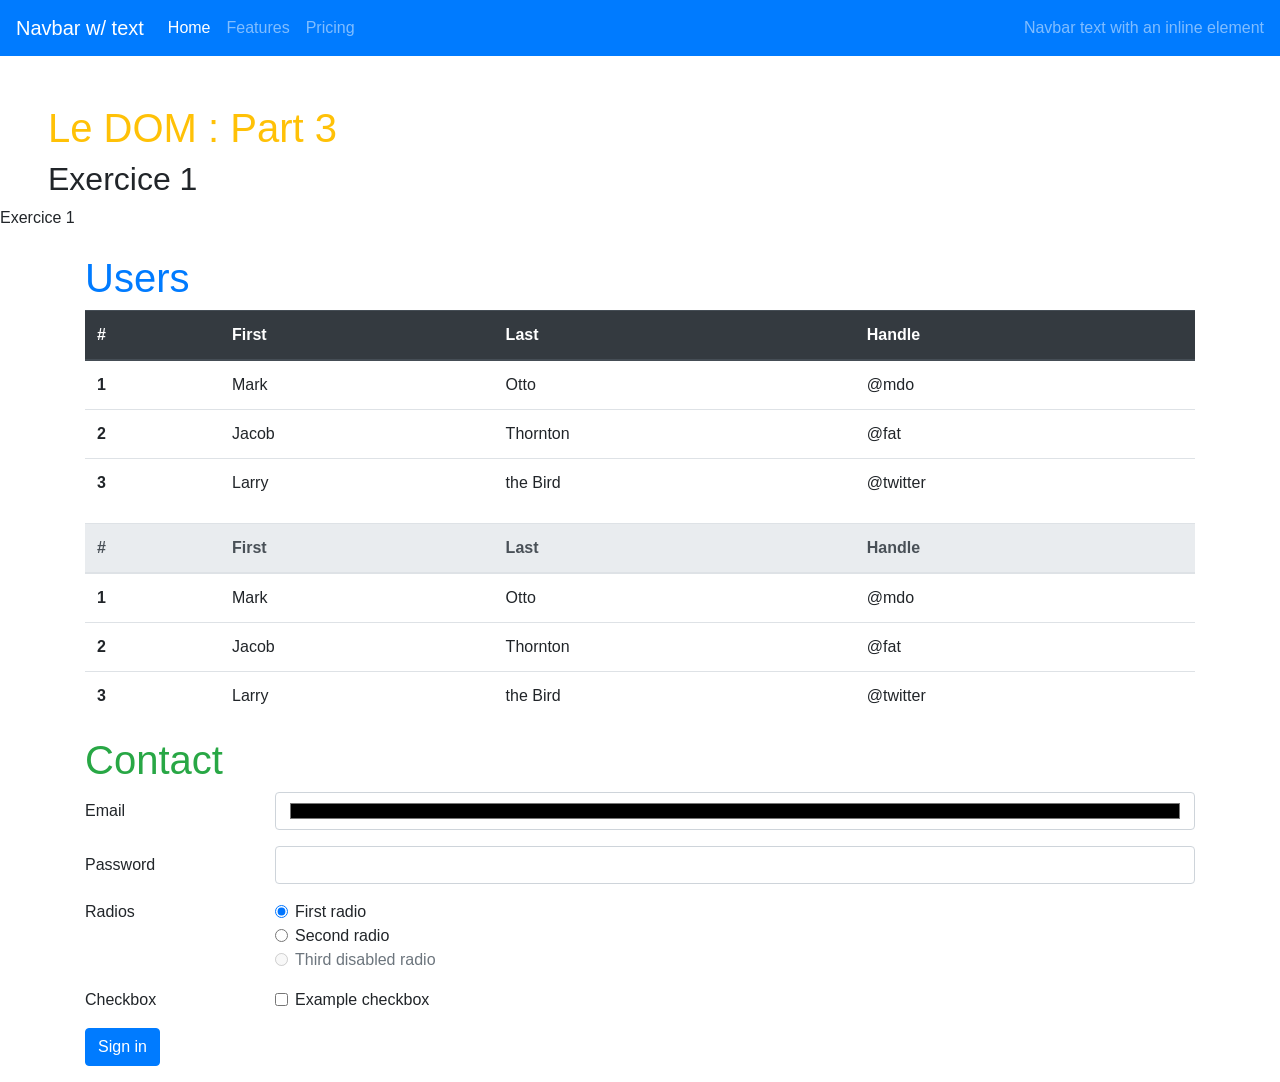
<file: dom_recuperation_elements_part3_exercice1/index.html>
<!DOCTYPE html>
<html lang="en">
<head>
    <meta charset="UTF-8">
    <meta name="viewport" content="width=device-width, initial-scale=1.0">
    <link rel="stylesheet" href="https://stackpath.bootstrapcdn.com/bootstrap/4.5.2/css/bootstrap.min.css" integrity="sha384-JcKb8q3iqJ61gNV9KGb8thSsNjpSL0n8PARn9HuZOnIxN0hoP+VmmDGMN5t9UJ0Z" crossorigin="anonymous">
    <title>DOM - Récupération des éléments et de leurs attributs</title>
</head>
<body>
    <nav class="navbar navbar-dark bg-primary navbar-expand-lg ">
        <a class="navbar-brand" href="www.navbar.be">Navbar w/ text</a>
        <button class="navbar-toggler" type="button" data-toggle="collapse" data-target="#navbarText" aria-controls="navbarText" aria-expanded="false" aria-label="Toggle navigation">
          <span class="navbar-toggler-icon"></span>
        </button>
        <div class="collapse navbar-collapse" id="navbarText">
          <ul class="navbar-nav mr-auto">
            <li class="nav-item active">
              <a class="nav-link" href="www.home.be">Home <span class="sr-only">(current)</span></a>
            </li>
            <li class="nav-item">
              <a class="nav-link" href="www.features.be">Features</a>
            </li>
            <li class="nav-item">
              <a class="nav-link" href="www.princing.be">Pricing</a>
            </li>
          </ul>
          <span class="navbar-text">
            Navbar text with an inline element
          </span>
        </div>
      </nav>
      <h1 class="text-warning mt-5 ml-5">Le DOM : Part 3</h1>
      <h2 class="ml-5">Exercice</h2>
      <p></p>
      <div class="container mt-4">
        <section id="users">      
            <h1 class="text-primary">Users</h1>   
            <table class="table">
                <thead class="thead-dark">
                <tr>
                    <th scope="col">#</th>
                    <th scope="col">First</th>
                    <th scope="col">Last</th>
                    <th scope="col">Handle</th>
                </tr>
                </thead>
                <tbody>
                <tr>
                    <th scope="row">1</th>
                    <td>Mark</td>
                    <td>Otto</td>
                    <td>@mdo</td>
                </tr>
                <tr>
                    <th scope="row">2</th>
                    <td>Jacob</td>
                    <td>Thornton</td>
                    <td>@fat</td>
                </tr>
                <tr>
                    <th scope="row">3</th>
                    <td>Larry</td>
                    <td>the Bird</td>
                    <td>@twitter</td>
                </tr>
                </tbody>
            </table>
            
            <table class="table">
                <thead class="thead-light">
                <tr>
                    <th scope="col">#</th>
                    <th scope="col">First</th>
                    <th scope="col">Last</th>
                    <th scope="col">Handle</th>
                </tr>
                </thead>
                <tbody>
                <tr>
                    <th scope="row">1</th>
                    <td>Mark</td>
                    <td>Otto</td>
                    <td>@mdo</td>
                </tr>
                <tr>
                    <th scope="row">2</th>
                    <td>Jacob</td>
                    <td>Thornton</td>
                    <td>@fat</td>
                </tr>
                <tr>
                    <th scope="row">3</th>
                    <td>Larry</td>
                    <td>the Bird</td>
                    <td>@twitter</td>
                </tr>
                </tbody>
            </table>
        </section>
        <section id="contact">
            <h1 class="text-success">Contact</h1>   
            <form>
                <div class="form-group row">
                  <label for="inputEmail3" class="col-sm-2 col-form-label">Email</label>
                  <div class="col-sm-10">
                    <input type="email" class="form-control" id="inputEmail3">
                  </div>
                </div>
                <div class="form-group row">
                  <label for="inputPassword3" class="col-sm-2 col-form-label">Password</label>
                  <div class="col-sm-10">
                    <input class="form-control" id="inputPassword3">
                  </div>
                </div>
                <fieldset class="form-group">
                  <div class="row">
                    <legend class="col-form-label col-sm-2 pt-0">Radios</legend>
                    <div class="col-sm-10">
                      <div class="form-check">
                        <input class="form-check-input" type="radio" name="gridRadios" id="gridRadios1" value="option1" checked>
                        <label class="form-check-label" for="gridRadios1">
                          First radio
                        </label>
                      </div>
                      <div class="form-check">
                        <input class="form-check-input" type="radio" name="gridRadios" id="gridRadios2" value="option2">
                        <label class="form-check-label" for="gridRadios2">
                          Second radio
                        </label>
                      </div>
                      <div class="form-check disabled">
                        <input class="form-check-input" type="radio" name="gridRadios" id="gridRadios3" value="option3" disabled>
                        <label class="form-check-label" for="gridRadios3">
                          Third disabled radio
                        </label>
                      </div>
                    </div>
                  </div>
                </fieldset>
                <div class="form-group row">
                  <div class="col-sm-2">Checkbox</div>
                  <div class="col-sm-10">
                    <div class="form-check">
                      <input class="form-check-input" type="checkbox" id="gridCheck1">
                      <label class="form-check-label" for="gridCheck1">
                        Example checkbox
                      </label>
                    </div>
                  </div>
                </div>
                <div class="form-group row">
                  <div class="col-sm-10">
                    <button type="submit" class="btn btn-primary">Sign in</button>
                  </div>
                </div>
              </form>
        </section>
      </div>
    <script src="https://code.jquery.com/jquery-3.5.1.slim.min.js" integrity="sha384-DfXdz2htPH0lsSSs5nCTpuj/zy4C+OGpamoFVy38MVBnE+IbbVYUew+OrCXaRkfj" crossorigin="anonymous"></script>
    <script src="https://cdn.jsdelivr.net/npm/popper.js@1.16.1/dist/umd/popper.min.js" integrity="sha384-9/reFTGAW83EW2RDu2S0VKaIzap3H66lZH81PoYlFhbGU+6BZp6G7niu735Sk7lN" crossorigin="anonymous"></script>
    <script src="https://stackpath.bootstrapcdn.com/bootstrap/4.5.2/js/bootstrap.min.js" integrity="sha384-B4gt1jrGC7Jh4AgTPSdUtOBvfO8shuf57BaghqFfPlYxofvL8/KUEfYiJOMMV+rV" crossorigin="anonymous"></script>
    <script src="main.js"></script>
</body>
</html>
</file>
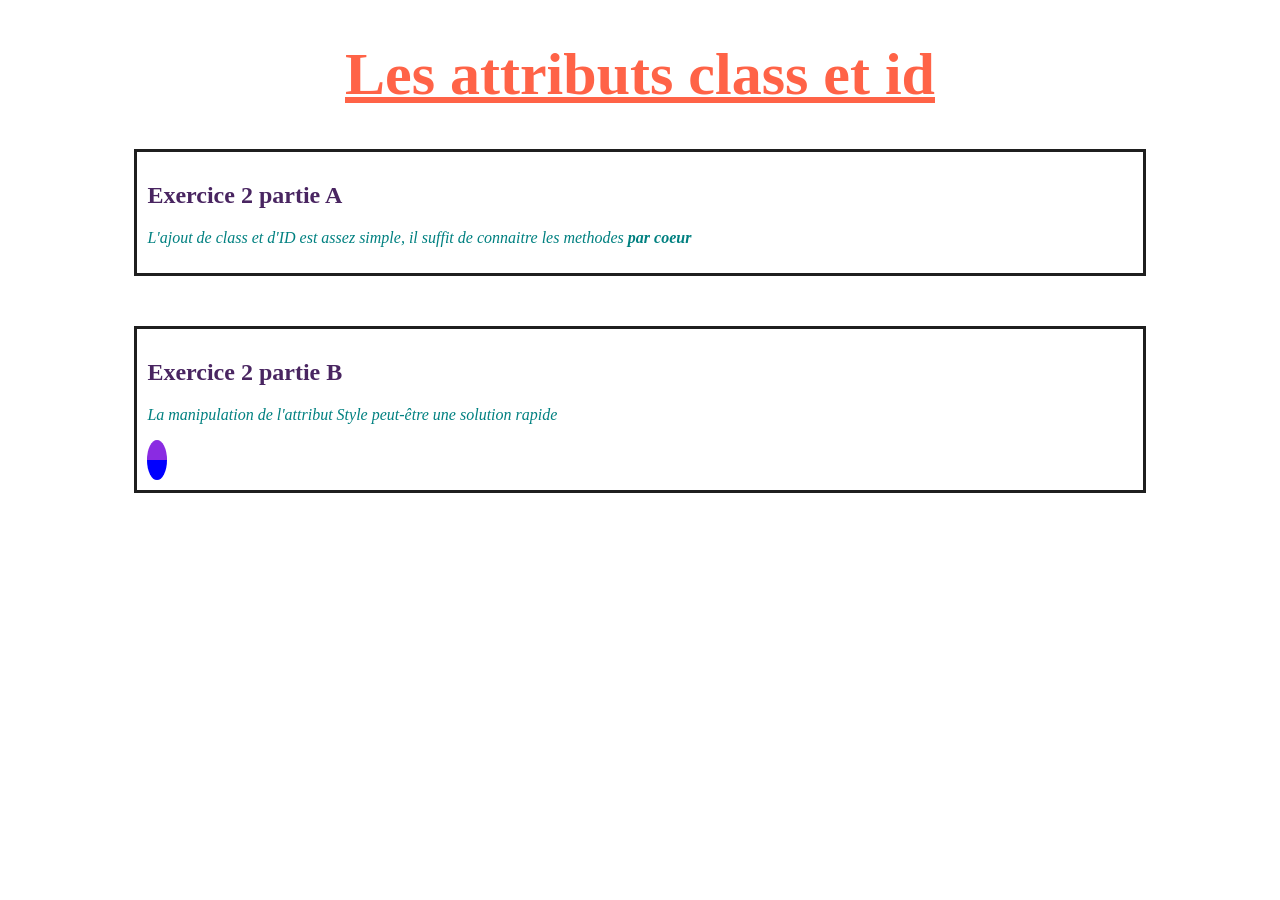
<file: dom_recuperation_elements_part3_exercice2/index.html>
<!DOCTYPE html>
<html lang="en">

<head>
   <meta charset="UTF-8">
   <meta name="viewport" content="width=device-width, initial-scale=1.0">
   <link rel="stylesheet" href="style.css">
   <title>DOM - Les class et ID</title>
</head>

<body>
   <h1></h1>
   <div>
      <section>
         <h2></h2>
         <p>

         </p>
      </section>
      <section>
         <h2></h2>
         <p>

         </p>
         <div></div>
      </section>

   </div>
   <script src="main.js"></script>
</body>

</html>
</file>
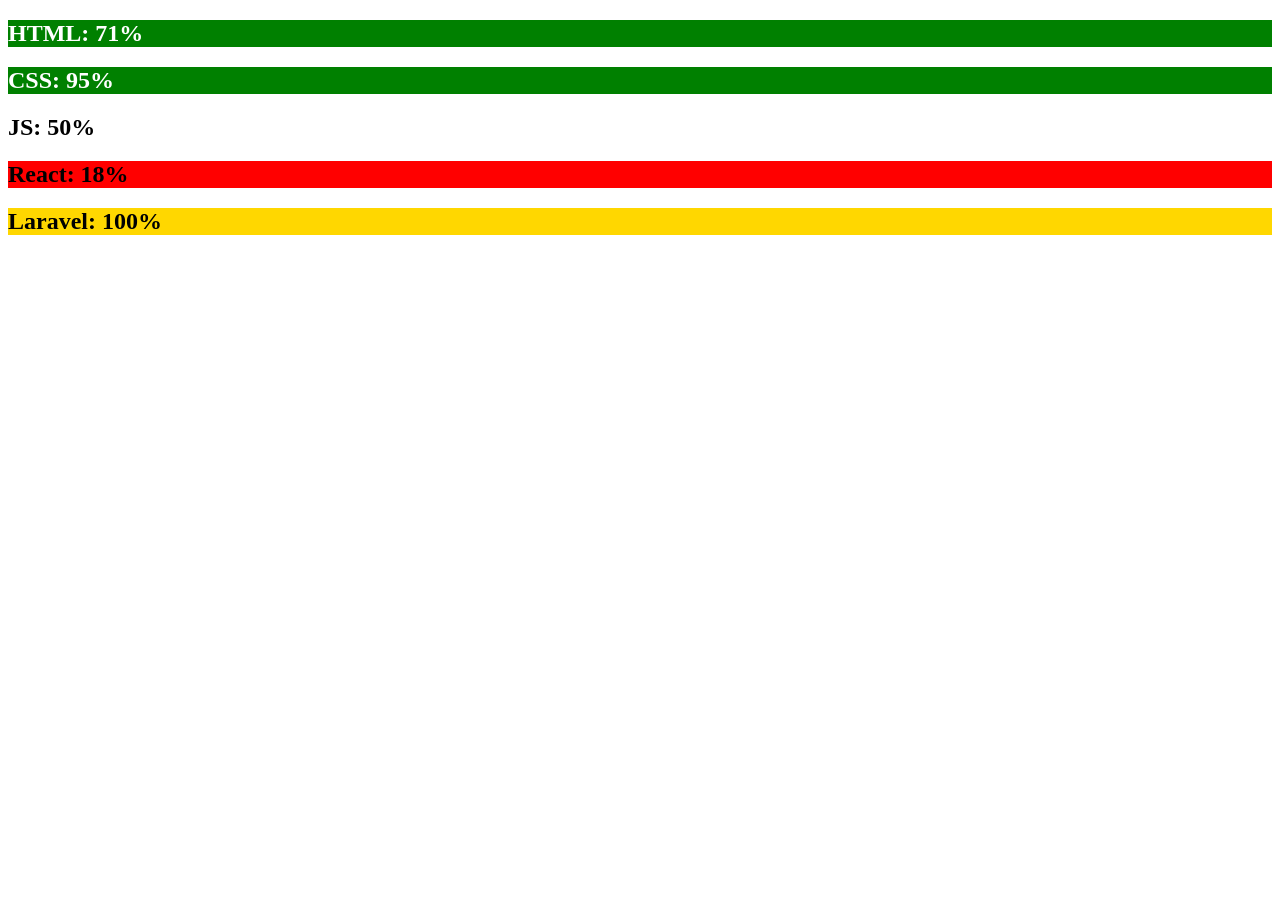
<file: dom_recuperation_elements_part3_exercice4/index.html>
<!DOCTYPE html>
<html lang="en">
<head>
    <meta charset="UTF-8">
    <meta name="viewport" content="width=device-width, initial-scale=1.0">
    <title>dom_manipulation_elements_part2_exercice5</title>
</head>
<body>
    <div id="liste-competences">
        <h2>HTML</h2>
        <h2>CSS</h2>
        <h2>JS</h2>
        <h2>React</h2>
        <h2>Laravel</h2>
    </div>
</body>
<script src="main.js"></script>
</html>
</file>
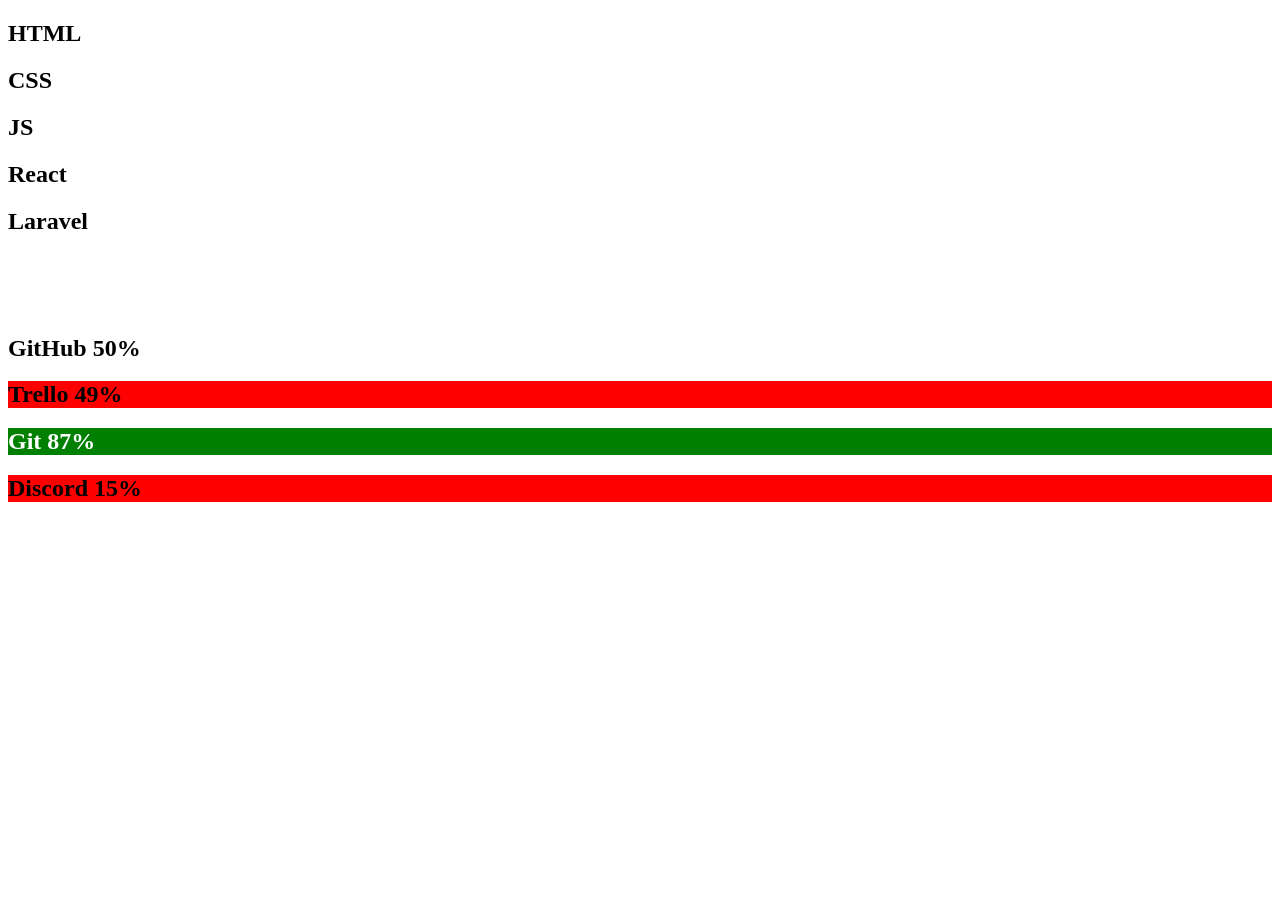
<file: dom_recuperation_elements_part3_exercice5/index.html>
<!DOCTYPE html>
<html lang="en">
<head>
    <meta charset="UTF-8">
    <meta name="viewport" content="width=device-width, initial-scale=1.0">
    <title>dom_manipulation_elements_part2_exercice5</title>
</head>
<body>
    <div id="liste-competences">
        <h2>HTML</h2>
        <h2>CSS</h2>
        <h2>JS</h2>
        <h2>React</h2>
        <h2>Laravel</h2>
    </div>    
    <div id="liste-soft-skills" style="margin-top:100px">
        <h2>GitHub</h2>
        <h2>Trello</h2>
        <h2>Git</h2>
        <h2>Discord</h2>
    </div>
</body>
<script src="main.js"></script>
</html>
</file>
<file: dom_recuperation_elements_part3_exercice2/style.css>
.container{
    max-width: 80%;
    margin: 0 auto;
}

#bigTitle{
    font-size: 60px;
    text-align: center;
    text-decoration: underline;
    color: tomato;
}
.title{
    color: rgb(73, 37, 97);
}

.important{
    color: rgb(235, 126, 2);
}

.success{
    color:green;
}

.border-black{
    border: 3px solid rgb(31, 31, 31);
}

.margin-top{
    margin-top: 50px;
}
.margin-bottom{
    margin-bottom: 50px;
}

.text{
    color: teal;
    font-style: italic;
}

.padding{
    padding: 10px;
}
</file>
